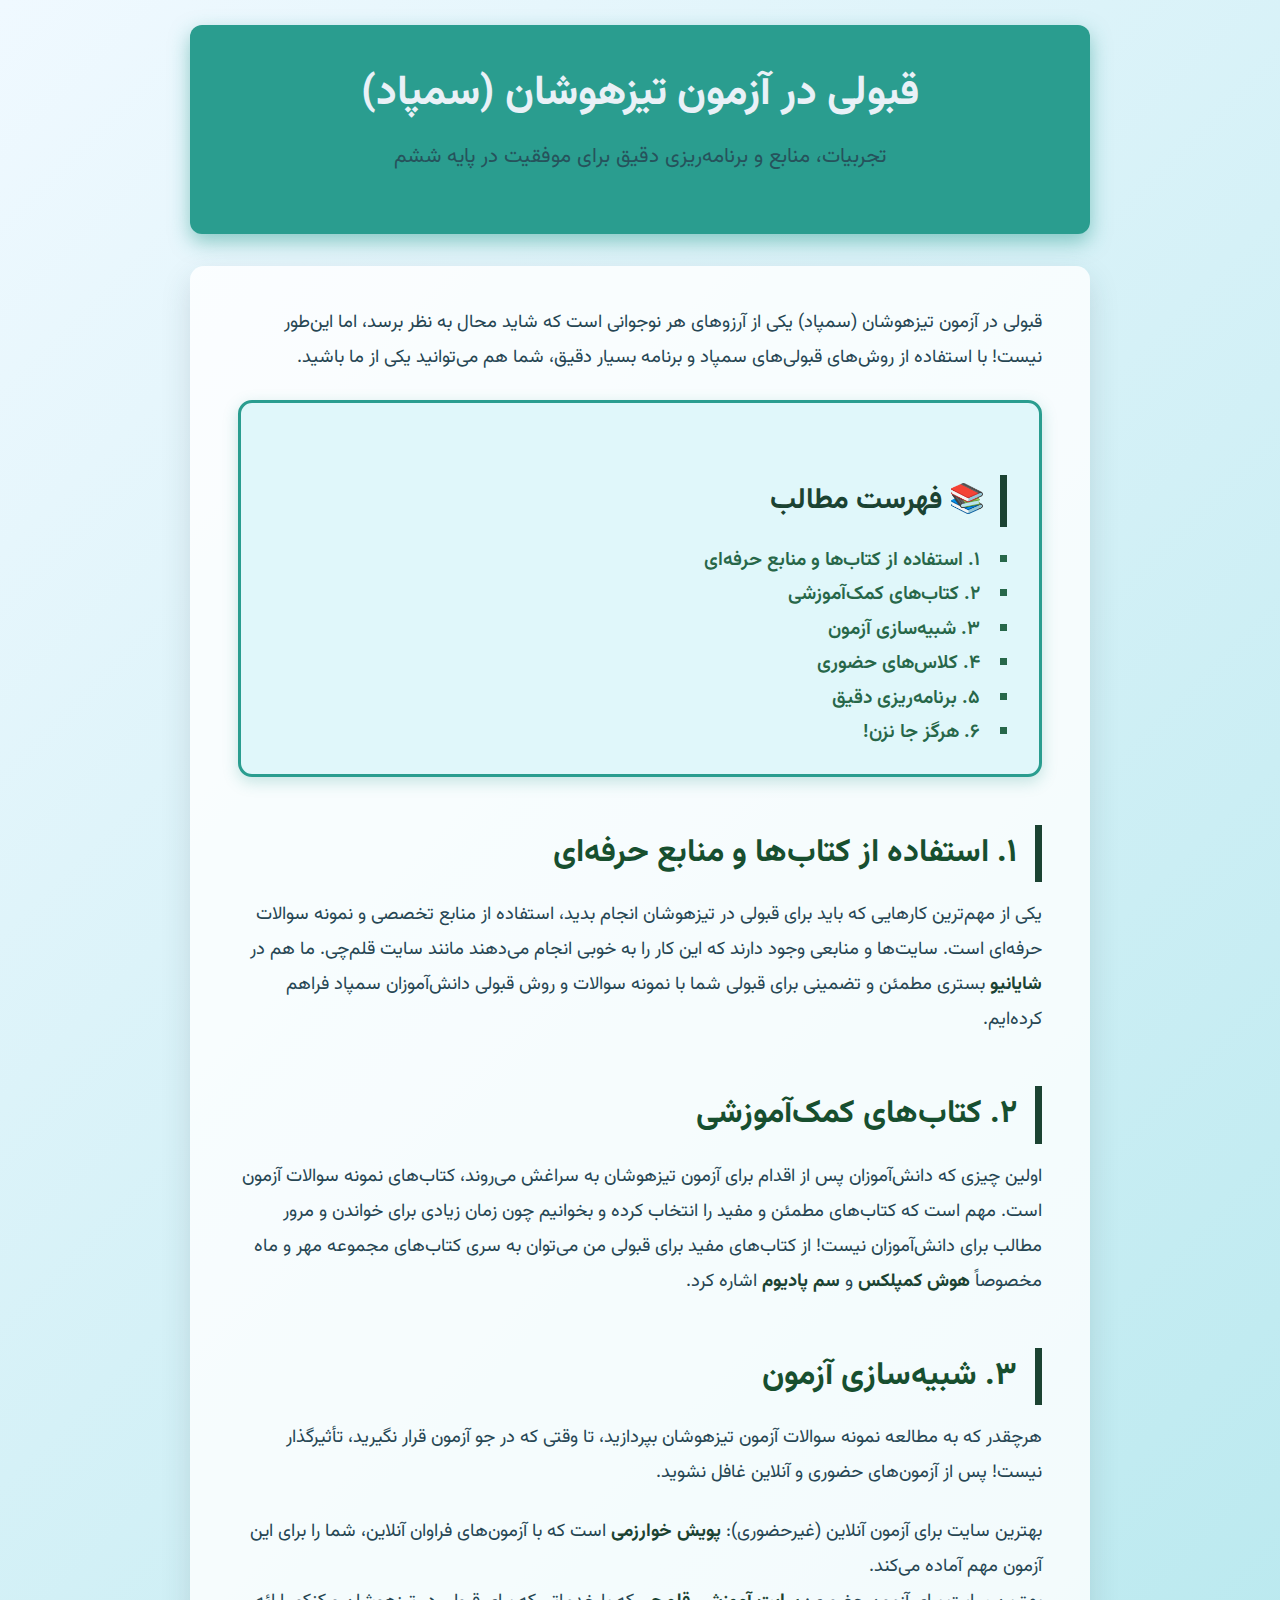
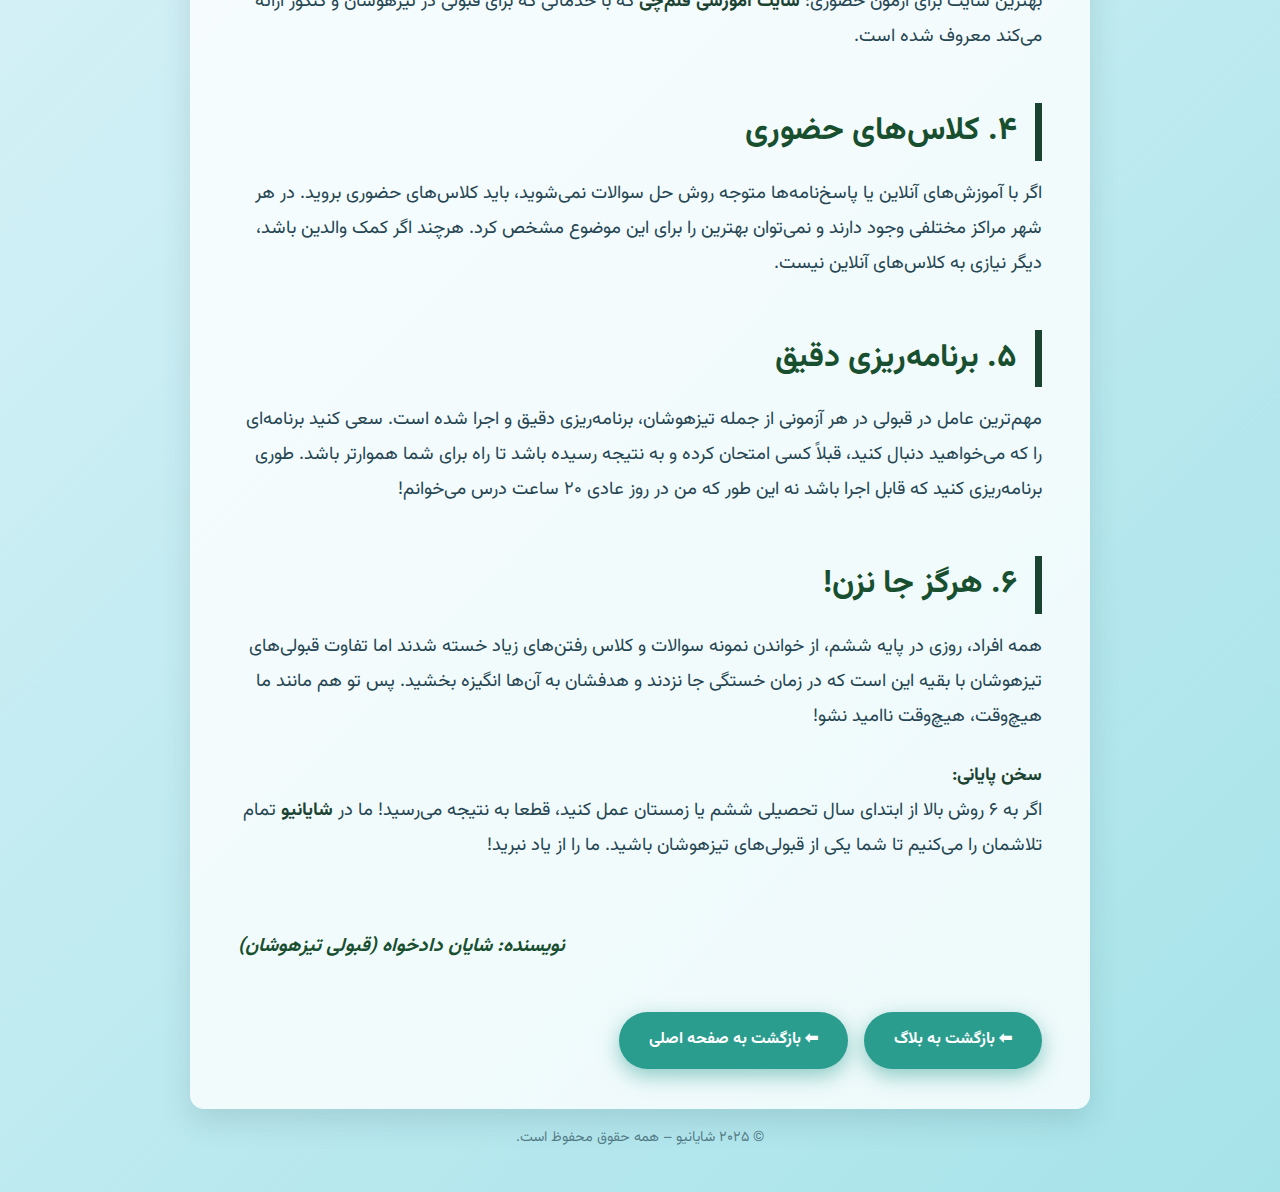
<file: blog1.html>
<!DOCTYPE html>
<html lang="fa" dir="rtl">
<head>
  <meta charset="UTF-8" />
  <meta name="viewport" content="width=device-width, initial-scale=1" />
  
  <title>قبولی در آزمون تیزهوشان (سمپاد) | شایانیو</title>
  <meta name="description" content="چگونه در آزمون تیزهوشان قبول شویم؟ تجربیات و منابع کاربردی و برنامه‌ریزی دقیق برای موفقیت دانش‌آموزان پایه ششم" />
  <meta name="keywords" content="تیزهوشان, آزمون سمپاد, نمونه سوال تیزهوشان, قبولی تیزهوشان, منابع تیزهوشان, برنامه ریزی تیزهوشان, دانش آموزان پایه ششم" />
  <meta name="author" content="شایان دادخواه" />
  <meta property="og:title" content="قبولی در آزمون تیزهوشان (سمپاد) | شایانیو" />
  <meta property="og:description" content="تجربیات و منابع کاربردی و برنامه‌ریزی دقیق برای موفقیت در آزمون تیزهوشان" />
  <meta property="og:type" content="article" />
  <meta property="og:url" content="https://shayan1454.github.io/shayanew1/blog1.html" />
  <meta property="og:image" content="https://shayan1454.github.io/shayanew1/images/tezhoushan-banner.jpg" />
  <link href="https://fonts.googleapis.com/css2?family=Vazirmatn&display=swap" rel="stylesheet" />

  <style>
    /* پایه */
    * {
      margin: 0; padding: 0; box-sizing: border-box;
    }
    body {
      font-family: 'Vazirmatn', sans-serif;
      background: linear-gradient(135deg, #f0f9ff, #a6e3e9);
      color: #264653;
      min-height: 100vh;
      display: flex;
      flex-direction: column;
      align-items: center;
      padding: 25px 10px;
      animation: bgFade 5s ease-in-out infinite alternate;
      line-height: 1.8;
      direction: rtl;
    }
    @keyframes bgFade {
      0% {background-position: 0% 50%;}
      100% {background-position: 100% 50%;}
    }
    /* Header */
    header {
      background: #2a9d8f;
      width: 100%;
      max-width: 900px;
      border-radius: 12px;
      padding: 2rem 1.5rem;
      box-shadow: 0 8px 20px rgba(42, 157, 143, 0.5);
      text-align: center;
      color: #e9f1f7;
      margin-bottom: 2rem;
      animation: fadeInDown 1.2s ease forwards;
    }
    header h1 {
      font-size: 2.6rem;
      letter-spacing: 1.4px;
      margin-bottom: 0.4rem;
      animation: slideInLeft 1.3s ease forwards;
    }
    header p {
      font-size: 1.3rem;
      opacity: 0.85;
      animation: slideInRight 1.3s ease forwards;
    }

    /* انیمیشن‌ها */
    @keyframes fadeInDown {
      from {opacity: 0; transform: translateY(-40px);}
      to {opacity: 1; transform: translateY(0);}
    }
    @keyframes slideInLeft {
      from {opacity: 0; transform: translateX(-50px);}
      to {opacity: 1; transform: translateX(0);}
    }
    @keyframes slideInRight {
      from {opacity: 0; transform: translateX(50px);}
      to {opacity: 1; transform: translateX(0);}
    }

    /* main */
    main {
      background: #ffffffcc;
      max-width: 900px;
      border-radius: 14px;
      padding: 2.5rem 3rem;
      box-shadow: 0 12px 30px rgba(38, 70, 83, 0.15);
      animation: fadeInUp 1.5s ease forwards;
    }
    @keyframes fadeInUp {
      from {opacity: 0; transform: translateY(40px);}
      to {opacity: 1; transform: translateY(0);}
    }

    /* فهرست */
    .toc {
      background: #e0f7fa;
      border: 3px solid #2a9d8f;
      border-radius: 14px;
      padding: 1.5rem 2rem;
      margin-bottom: 2.5rem;
      box-shadow: 0 5px 15px rgba(42, 157, 143, 0.25);
      animation: pulseGlow 3s ease-in-out infinite alternate;
    }
    .toc h2 {
      color: #1b4332;
      margin-bottom: 1rem;
      font-size: 1.8rem;
      border-right: 7px solid #1b4332;
      padding-right: 15px;
      font-weight: 700;
      letter-spacing: 1.2px;
    }
    .toc ul {
      list-style: square inside;
      font-size: 1.2rem;
      color: #276749;
    }
    .toc a {
      text-decoration: none;
      color: #276749;
      transition: color 0.3s ease, transform 0.25s ease;
      cursor: pointer;
      font-weight: 600;
    }
    .toc a:hover {
      color: #174f2f;
      text-decoration: underline;
      transform: scale(1.07);
    }
    @keyframes pulseGlow {
      0% {box-shadow: 0 0 12px #2a9d8f;}
      100% {box-shadow: 0 0 25px #1b4332;}
    }

    /* عنوان‌های اصلی */
    h2 {
      border-right: 7px solid #1b4332;
      padding-right: 18px;
      margin-bottom: 1rem;
      margin-top: 3rem;
      font-size: 2rem;
      color: #174f2f;
      font-weight: 700;
      letter-spacing: 0.7px;
      animation: fadeInLeft 1.8s ease forwards;
    }
    @keyframes fadeInLeft {
      from {opacity: 0; transform: translateX(40px);}
      to {opacity: 1; transform: translateX(0);}
    }

    /* پاراگراف‌ها */
    p {
      margin-bottom: 1.5rem;
      font-size: 1.15rem;
      line-height: 1.9;
      color: #264653;
    }
    strong {
      color: #1b4332;
      font-weight: 700;
    }

    /* دکمه‌های بازگشت */
    .btns {
      margin-top: 3rem;
      display: flex;
      gap: 1rem;
      justify-content: flex-start;
      animation: fadeInUp 2.5s ease forwards;
    }
    a.button {
      background-color: #2a9d8f;
      color: white;
      padding: 14px 30px;
      border-radius: 30px;
      font-weight: 700;
      box-shadow: 0 7px 20px rgba(42, 157, 143, 0.5);
      text-decoration: none;
      transition: background-color 0.35s ease, transform 0.3s ease;
      user-select: none;
      display: inline-block;
    }
    a.button:hover {
      background-color: #174f2f;
      transform: scale(1.05);
    }

    /* نویسنده */
    .author {
      margin-top: 4rem;
      font-weight: 700;
      font-size: 1.2rem;
      color: #174f2f;
      text-align: left;
      font-style: italic;
      letter-spacing: 0.3px;
    }

    /* Footer */
    footer {
      margin-top: auto;
      padding: 1rem 0;
      font-size: 0.9rem;
      color: #264653aa;
      text-align: center;
      width: 100%;
      max-width: 900px;
    }

    /* Responsive */
    @media (max-width: 600px) {
      main {
        padding: 1.5rem 1.8rem;
      }
      header h1 {
        font-size: 1.9rem;
      }
      .toc h2 {
        font-size: 1.4rem;
        padding-right: 10px;
      }
      .toc ul {
        font-size: 1rem;
      }
      h2 {
        font-size: 1.5rem;
        padding-right: 12px;
      }
    }
  </style>
</head>
<body>
  <header>
    <h1>قبولی در آزمون تیزهوشان (سمپاد)</h1>
    <p>تجربیات، منابع و برنامه‌ریزی دقیق برای موفقیت در پایه ششم</p>
  </header>

  <main>
    <p>قبولی در آزمون تیزهوشان (سمپاد) یکی از آرزوهای هر نوجوانی است که شاید محال به نظر برسد، اما این‌طور نیست!
      با استفاده از روش‌های قبولی‌های سمپاد و برنامه بسیار دقیق، شما هم می‌توانید یکی از ما باشید.</p>

    <section class="toc" aria-label="فهرست مطالب">
      <h2>📚 فهرست مطالب</h2>
      <ul>
        <li><a href="#resources">۱. استفاده از کتاب‌ها و منابع حرفه‌ای</a></li>
        <li><a href="#books">۲. کتاب‌های کمک‌آموزشی</a></li>
        <li><a href="#mocktest">۳. شبیه‌سازی آزمون</a></li>
        <li><a href="#classes">۴. کلاس‌های حضوری</a></li>
        <li><a href="#plan">۵. برنامه‌ریزی دقیق</a></li>
        <li><a href="#motivation">۶. هرگز جا نزن!</a></li>
      </ul>
    </section>

    <h2 id="resources">۱. استفاده از کتاب‌ها و منابع حرفه‌ای</h2>
    <p>یکی از مهم‌ترین کارهایی که باید برای قبولی در تیزهوشان انجام بدید، استفاده از منابع تخصصی و نمونه سوالات حرفه‌ای است.
      سایت‌ها و منابعی وجود دارند که این کار را به خوبی انجام می‌دهند مانند سایت قلم‌چی.
      ما هم در <strong>شایانیو</strong> بستری مطمئن و تضمینی برای قبولی شما با نمونه سوالات و روش قبولی دانش‌آموزان سمپاد فراهم کرده‌ایم.</p>

    <h2 id="books">۲. کتاب‌های کمک‌آموزشی</h2>
    <p>اولین چیزی که دانش‌آموزان پس از اقدام برای آزمون تیزهوشان به سراغش می‌روند، کتاب‌های نمونه سوالات آزمون است.
      مهم است که کتاب‌های مطمئن و مفید را انتخاب کرده و بخوانیم چون زمان زیادی برای خواندن و مرور مطالب برای دانش‌آموزان نیست!
      از کتاب‌های مفید برای قبولی من می‌توان به سری کتاب‌های مجموعه مهر و ماه مخصوصاً <strong>هوش کمپلکس</strong> و <strong>سم
        پادیوم</strong> اشاره کرد.</p>

<h2 id="mocktest">۳. شبیه‌سازی آزمون</h2>
<p>هرچقدر که به مطالعه نمونه سوالات آزمون تیزهوشان بپردازید، تا وقتی که در جو آزمون قرار نگیرید، تأثیرگذار نیست!
پس از آزمون‌های حضوری و آنلاین غافل نشوید.</p>
<p>
  بهترین سایت برای آزمون آنلاین (غیرحضوری): <strong>پویش خوارزمی</strong> است که با آزمون‌های فراوان آنلاین، شما را برای این آزمون مهم آماده می‌کند.<br />
  بهترین سایت برای آزمون حضوری: <strong>سایت آموزشی قلم‌چی</strong> که با خدماتی که برای قبولی در تیزهوشان و کنکور ارائه می‌کند معروف شده است.
</p>

<h2 id="classes">۴. کلاس‌های حضوری</h2>
<p>اگر با آموزش‌های آنلاین یا پاسخ‌نامه‌ها متوجه روش حل سوالات نمی‌شوید، باید کلاس‌های حضوری بروید.
در هر شهر مراکز مختلفی وجود دارند و نمی‌توان بهترین را برای این موضوع مشخص کرد.
هرچند اگر کمک والدین باشد، دیگر نیازی به کلاس‌های آنلاین نیست.</p>

<h2 id="plan">۵. برنامه‌ریزی دقیق</h2>
<p>مهم‌ترین عامل در قبولی در هر آزمونی از جمله تیزهوشان، برنامه‌ریزی دقیق و اجرا شده است.
سعی کنید برنامه‌ای را که می‌خواهید دنبال کنید، قبلاً کسی امتحان کرده و به نتیجه رسیده باشد تا راه برای شما هموارتر باشد.
طوری برنامه‌ریزی کنید که قابل اجرا باشد نه این طور که من در روز عادی ۲۰ ساعت درس می‌خوانم!</p>

<h2 id="motivation">۶. هرگز جا نزن!</h2>
<p>همه افراد، روزی در پایه ششم، از خواندن نمونه سوالات و کلاس رفتن‌های زیاد خسته شدند اما تفاوت قبولی‌های تیزهوشان با بقیه این است که در زمان خستگی جا نزدند و هدفشان به آن‌ها انگیزه بخشید.
پس تو هم مانند ما هیچ‌وقت، هیچ‌وقت ناامید نشو!</p>

<p><strong>سخن پایانی:</strong><br />
اگر به ۶ روش بالا از ابتدای سال تحصیلی ششم یا زمستان عمل کنید، قطعا به نتیجه می‌رسید!
ما در <strong>شایانیو</strong> تمام تلاشمان را می‌کنیم تا شما یکی از قبولی‌های تیزهوشان باشید.
ما را از یاد نبرید!</p>

<p class="author">نویسنده: شایان دادخواه (قبولی تیزهوشان)</p>

<div class="btns">
  <a href="blog.html" class="button" title="بازگشت به بلاگ">⬅ بازگشت به بلاگ</a>
  <a href="index.html" class="button" title="بازگشت به صفحه اصلی">⬅ بازگشت به صفحه اصلی</a>
</div>
</main>

  <footer>
    © ۲۰۲۵ شایانیو – همه حقوق محفوظ است.
  </footer>
</body>
</html>
</file>
